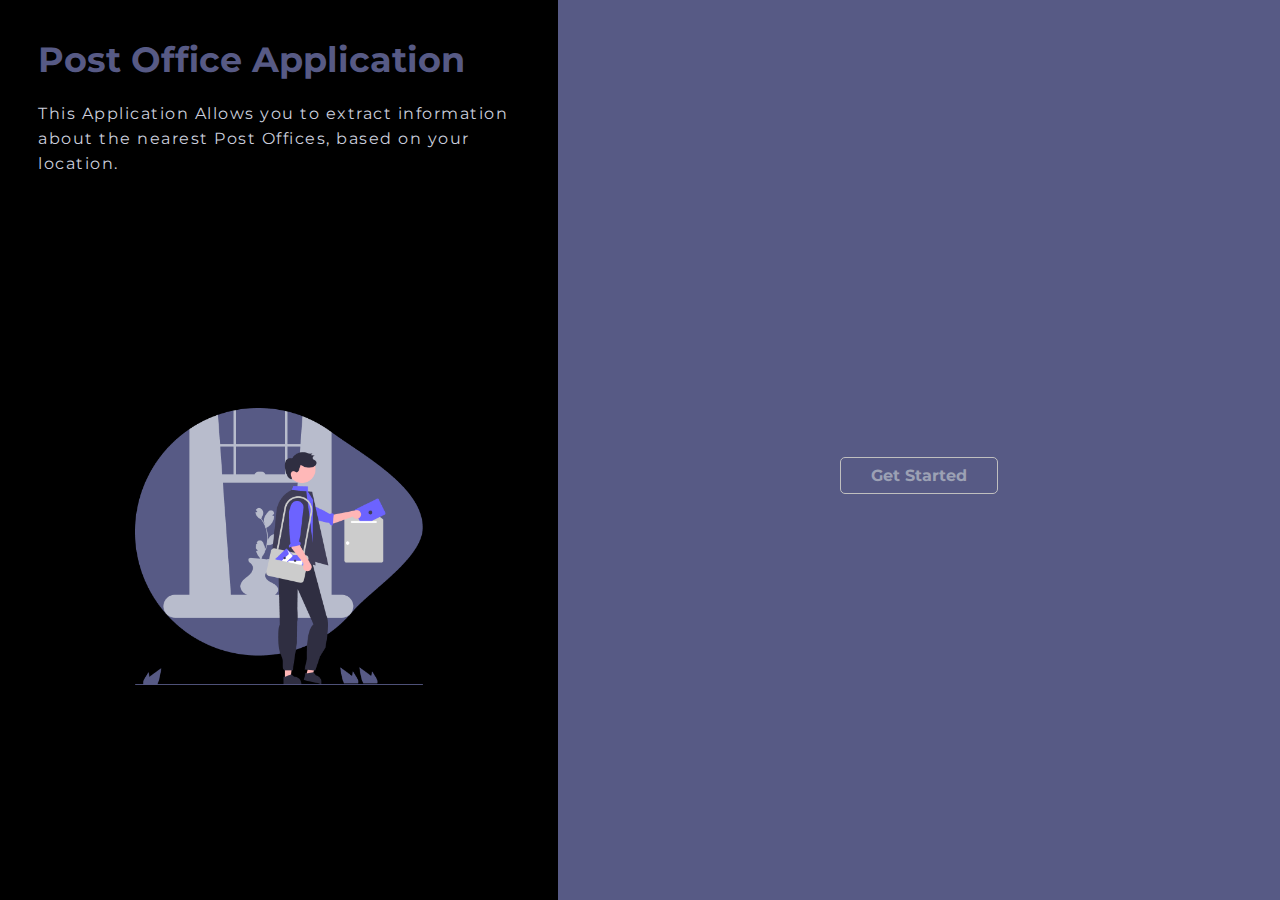
<file: index.html>
<!DOCTYPE html>
<html lang="en">
  <head>
    <meta charset="UTF-8" />
    <meta name="viewport" content="width=device-width, initial-scale=1.0" />
    <title>Post Office Application</title>
    <link rel="icon" href="./assets/postOffice.png" />
    <link rel="stylesheet" href="style.css" />
  </head>
  <body>
    <div class="container">
      <section class="left">
        <div class="heading">Post Office Application</div>
        <div class="description">
          This Application Allows you to extract information about the nearest
          Post Offices, based on your location.
        </div>
        <div class="banner"><img src="./assets/banner.png" alt="banner" /></div>
      </section>
      <section class="right">
        <div class="right-content">
          <!-- user ip address -->
          <div class="ip-address"></div>
          <a href="details.html"
            ><div class="get-started-btn">Get Started</div></a
          >
        </div>
      </section>
    </div>
    <!-- <div class="container-2">
      <div class="user-details">
        IP address
        <div class="user-ip-address">Ip address:</div>
        <div class="location-info">
          <div id="latitude"></div>
          <div id="city"></div>
          <div id="organisation"></div>
          <div id="longitude"></div>
          <div id="region"></div>
          <div id="hostname"></div>
        </div>
      </div>
      <div class="user-current-location">
        <div class="location-heading">Your Current Location</div>
        embeded map
        <div class="map">
          <iframe
            src="https://maps.google.com/maps?q=35.856737, 10.606619&z=15&output=embed"
            height="370"
            frameborder="0"
            style="border: 0"
          ></iframe>
        </div>
      </div>
      <div class="user-location-details">
        <div class="more-information">More Information About You</div>
        more-infomarion
        <div class="more-info"></div>
      </div>
      <div class="post-offices">
        <div class="near-you">Post Offices Near You</div>
        <div class="search-bar">
          <img src="./assets/search.png" alt="icon" />
          <input type="text" id="searching" placeholder="Search By Name" />
        </div>
        post office addresses
        <div class="addresses"></div>
      </div>
    </div> -->
    <script src="https://ajax.googleapis.com/ajax/libs/jquery/3.2.1/jquery.min.js"></script>
    <script src="script.js"></script>
  </body>
</html>
</file>
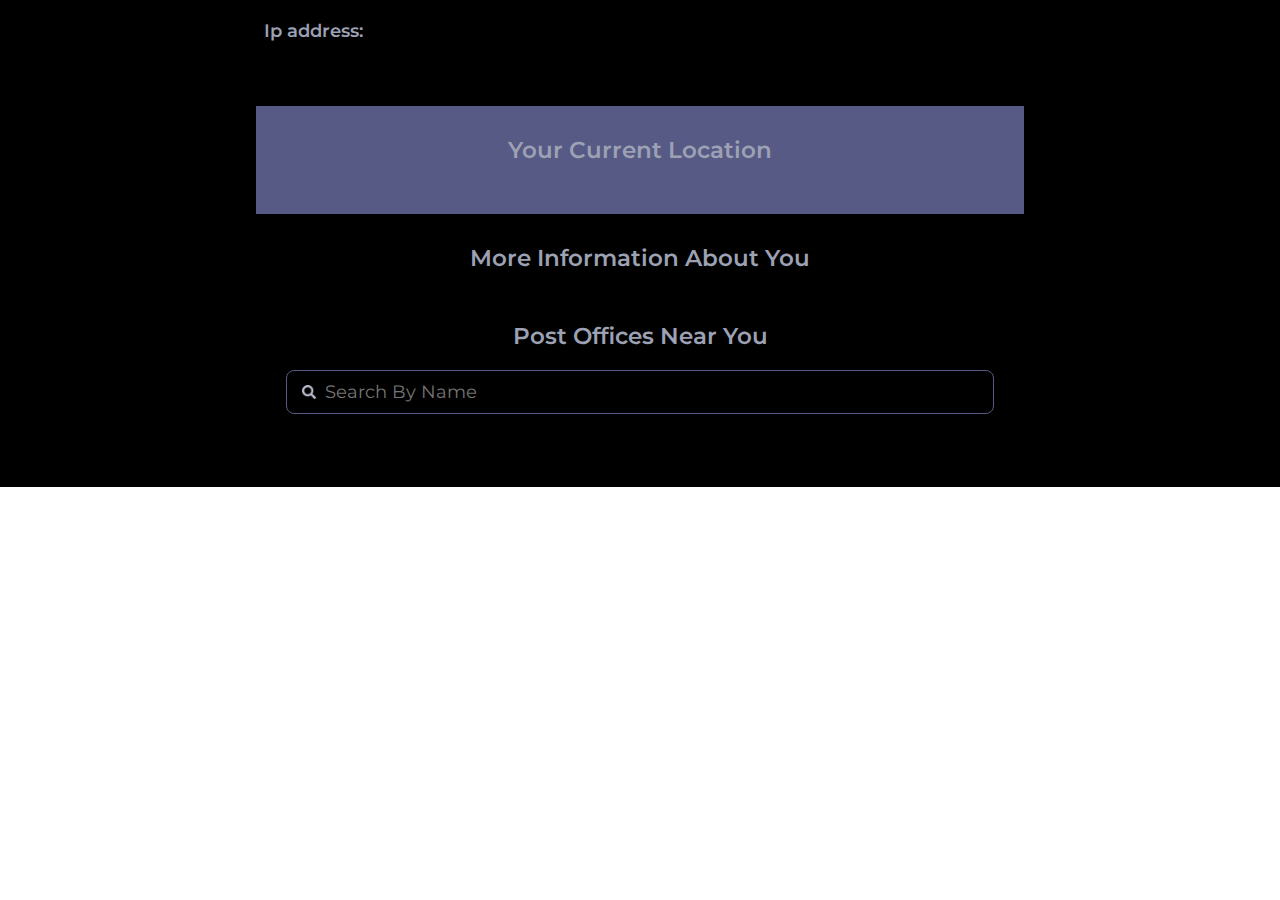
<file: details.html>
<!DOCTYPE html>
<html lang="en">
  <head>
    <meta charset="UTF-8" />
    <meta name="viewport" content="width=device-width, initial-scale=1.0" />
    <title>Post Office Details</title>
    <link rel="icon" href="./assets/postOffice.png" />
    <link rel="stylesheet" href="style.css" />
  </head>
  <body>
    <div class="container-2">
      <div class="user-details">
        <!-- IP address -->
        <div class="user-ip-address">Ip address:</div>
        <div class="location-info">
          <div id="latitude"></div>
          <div id="city"></div>
          <div id="organisation"></div>
          <div id="longitude"></div>
          <div id="region"></div>
          <div id="hostname"></div>
        </div>
      </div>
      <div class="user-current-location">
        <div class="location-heading">Your Current Location</div>
        <!-- embeded map -->
        <div class="map">
          <!-- <iframe
              src="https://maps.google.com/maps?q=35.856737, 10.606619&z=15&output=embed"
              height="370"
              frameborder="0"
              style="border: 0"
            ></iframe> -->
        </div>
      </div>
      <div class="user-location-details">
        <div class="more-information">More Information About You</div>
        <!-- more-infomarion -->
        <div class="more-info"></div>
      </div>
      <div class="post-offices">
        <div class="near-you">Post Offices Near You</div>
        <div class="search-bar">
          <img src="./assets/search.png" alt="icon" />
          <input type="text" id="searching" placeholder="Search By Name" />
        </div>
        <!-- post office addresses -->
        <div class="addresses"></div>
      </div>
    </div>
    <script src="https://ajax.googleapis.com/ajax/libs/jquery/3.2.1/jquery.min.js"></script>
    <script src="script.js"></script>
  </body>
</html>
</file>
<file: style.css>
@import url("https://fonts.googleapis.com/css2?family=Montserrat:wght@300;400;500;600;700;800&display=swap");

* {
  padding: 0;
  margin: 0;
  font-family: "Montserrat", sans-serif;
}

.container {
  display: flex;
  height: 100vh;
}

.left {
  width: 40%;
  padding: 3%;
  background-color: black;
  color: white;
}

.heading {
  font-size: 35px;
  font-weight: 700;
  color: #575a85;
  padding-bottom: 20px;
}

.description {
  padding-bottom: 20px;
  line-height: 25px;
  color: #cbcfdc;
  letter-spacing: 1.5px;
}

.banner {
  display: flex;
  height: 85%;
  justify-content: center;
  align-items: center;
}

.banner img {
  width: 60%;
}

.right {
  width: 60%;
  background-color: #575a85;
  display: flex;
  align-items: center;
  height: 100%;
  justify-content: center;
}

.right-content {
  color: #cbcfdc;
}

.ip-address {
  height: 50px;
}

.get-started-btn {
  width: fit-content;
  margin: 0 auto;
  padding: 8px 30px;
  border-radius: 5px;
  cursor: pointer;
  border: 1px solid rgb(192, 191, 191);
}

a {
  text-decoration: none;
  font-weight: 700;
  color: #9ca1b4;
}

/*  page-2 styling */

.container-2 {
  display: block;
  background-color: rgb(0, 0, 0);
  color: #9ca1b4;
  padding: 1% 20%;
}

.user-details {
  padding: 1% 1%;
  font-size: 18px;
  font-weight: 600;
}

.location-info {
  display: flex;
  flex-wrap: wrap;
  margin-top: 20px;
  gap: 6px 4px;
}

.location-info div {
  width: 25%;
}

#organisation {
  width: 40%;
}

.user-current-location {
  padding: 30px;
  margin-top: 30px;
  background-color: #575a85;
}

.location-heading,
.more-information,
.near-you {
  font-size: 23px;
  font-weight: 600;
  padding-bottom: 20px;
  text-align: center;
}

.map {
  width: 100%;
}

.map iframe {
  width: 100%;
}

.user-location-details {
  padding: 30px;
}

.more-info div {
  margin-bottom: 10px;
  font-weight: 500;
}

.post-offices {
  padding: 30px;
  padding-top: 0;
}

.search-bar {
  display: flex;
  align-items: center;
  border: 1px solid #575a85;
  border-radius: 8px;
  padding: 10px 15px;
  color: #b8bccc;
}

.search-bar img {
  width: 2%;
}

.search-bar input {
  width: 80%;
  background-color: transparent;
  border: none;
  color: white;
  outline: none;
  font-size: 18px;
  padding-left: 9px;
}

.addresses {
  display: flex;
  flex-wrap: wrap;
  gap: 20px;
  justify-content: space-between;
  padding-top: 30px;
}

.card {
  width: 46%;
  background-color: #575a85;
  border-radius: 5px;
  padding: 10px;
}

.card div {
  margin-bottom: 10px;
}
</file>
